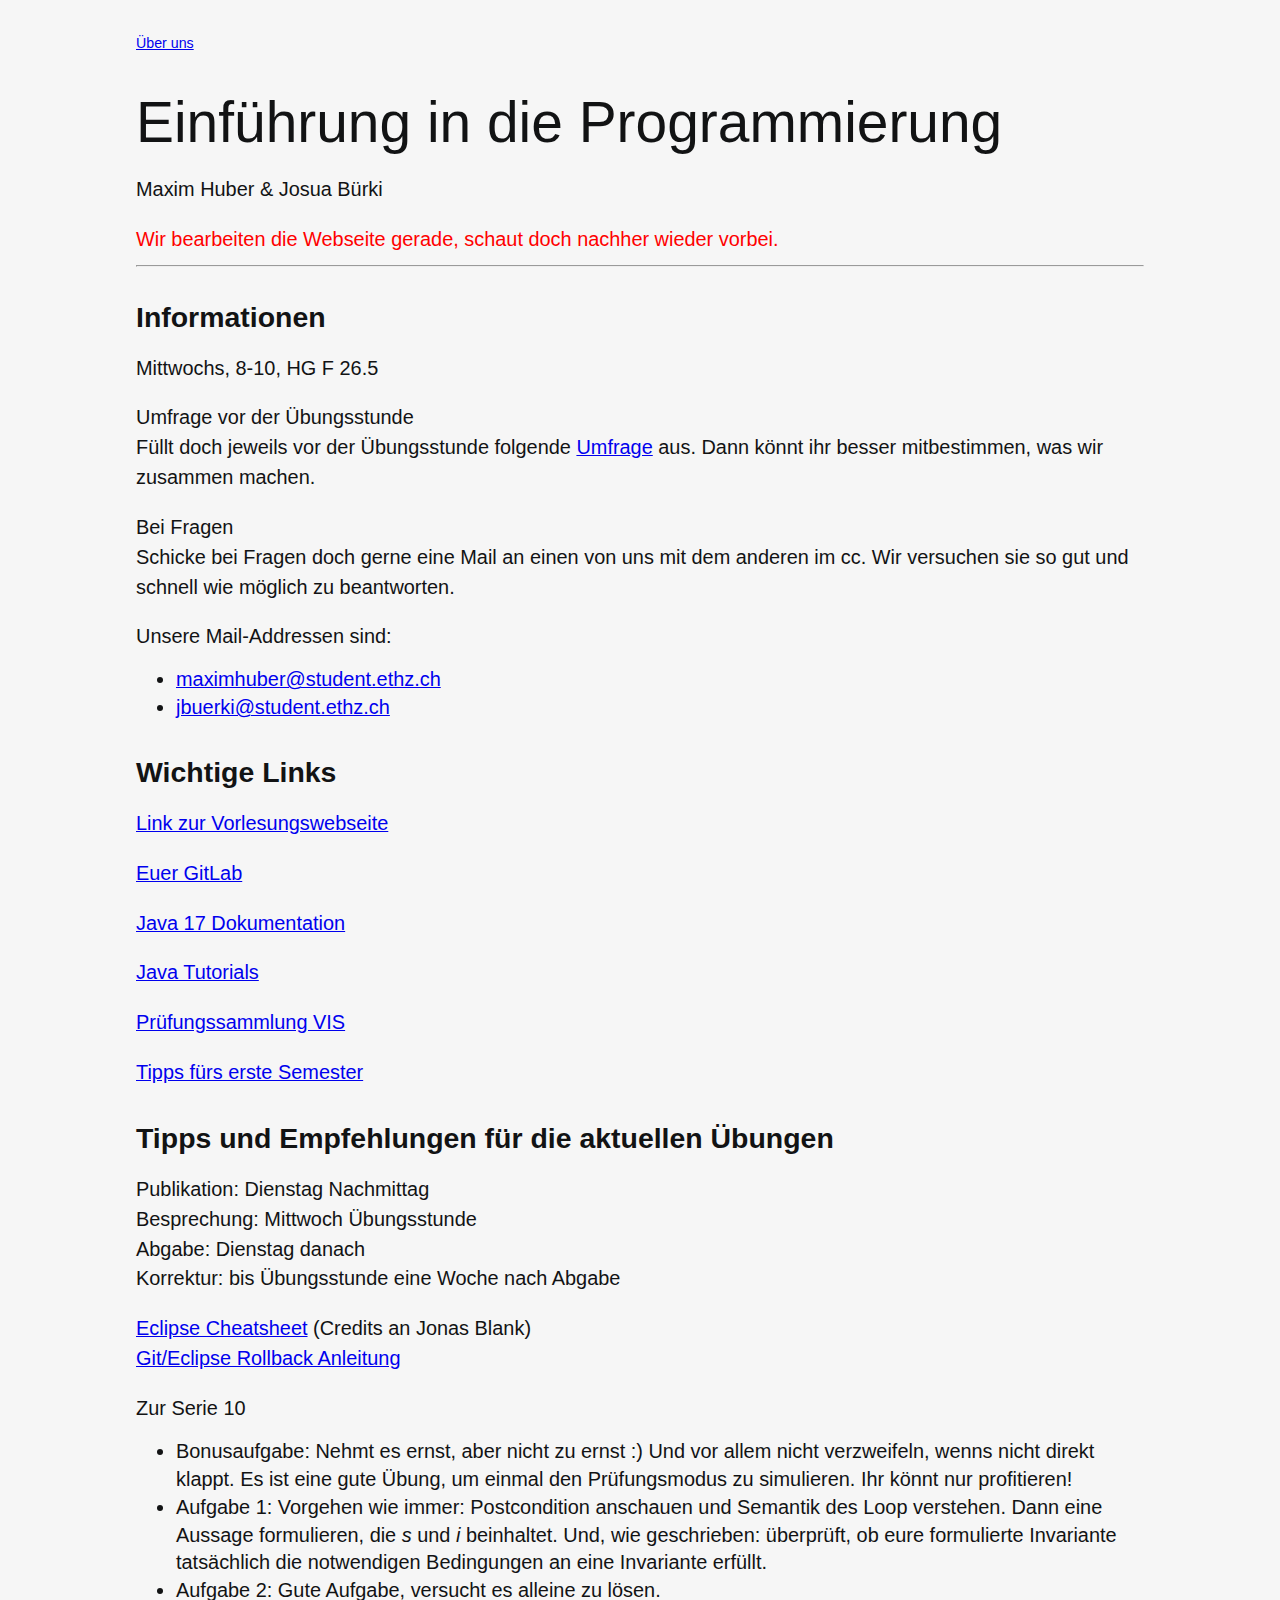
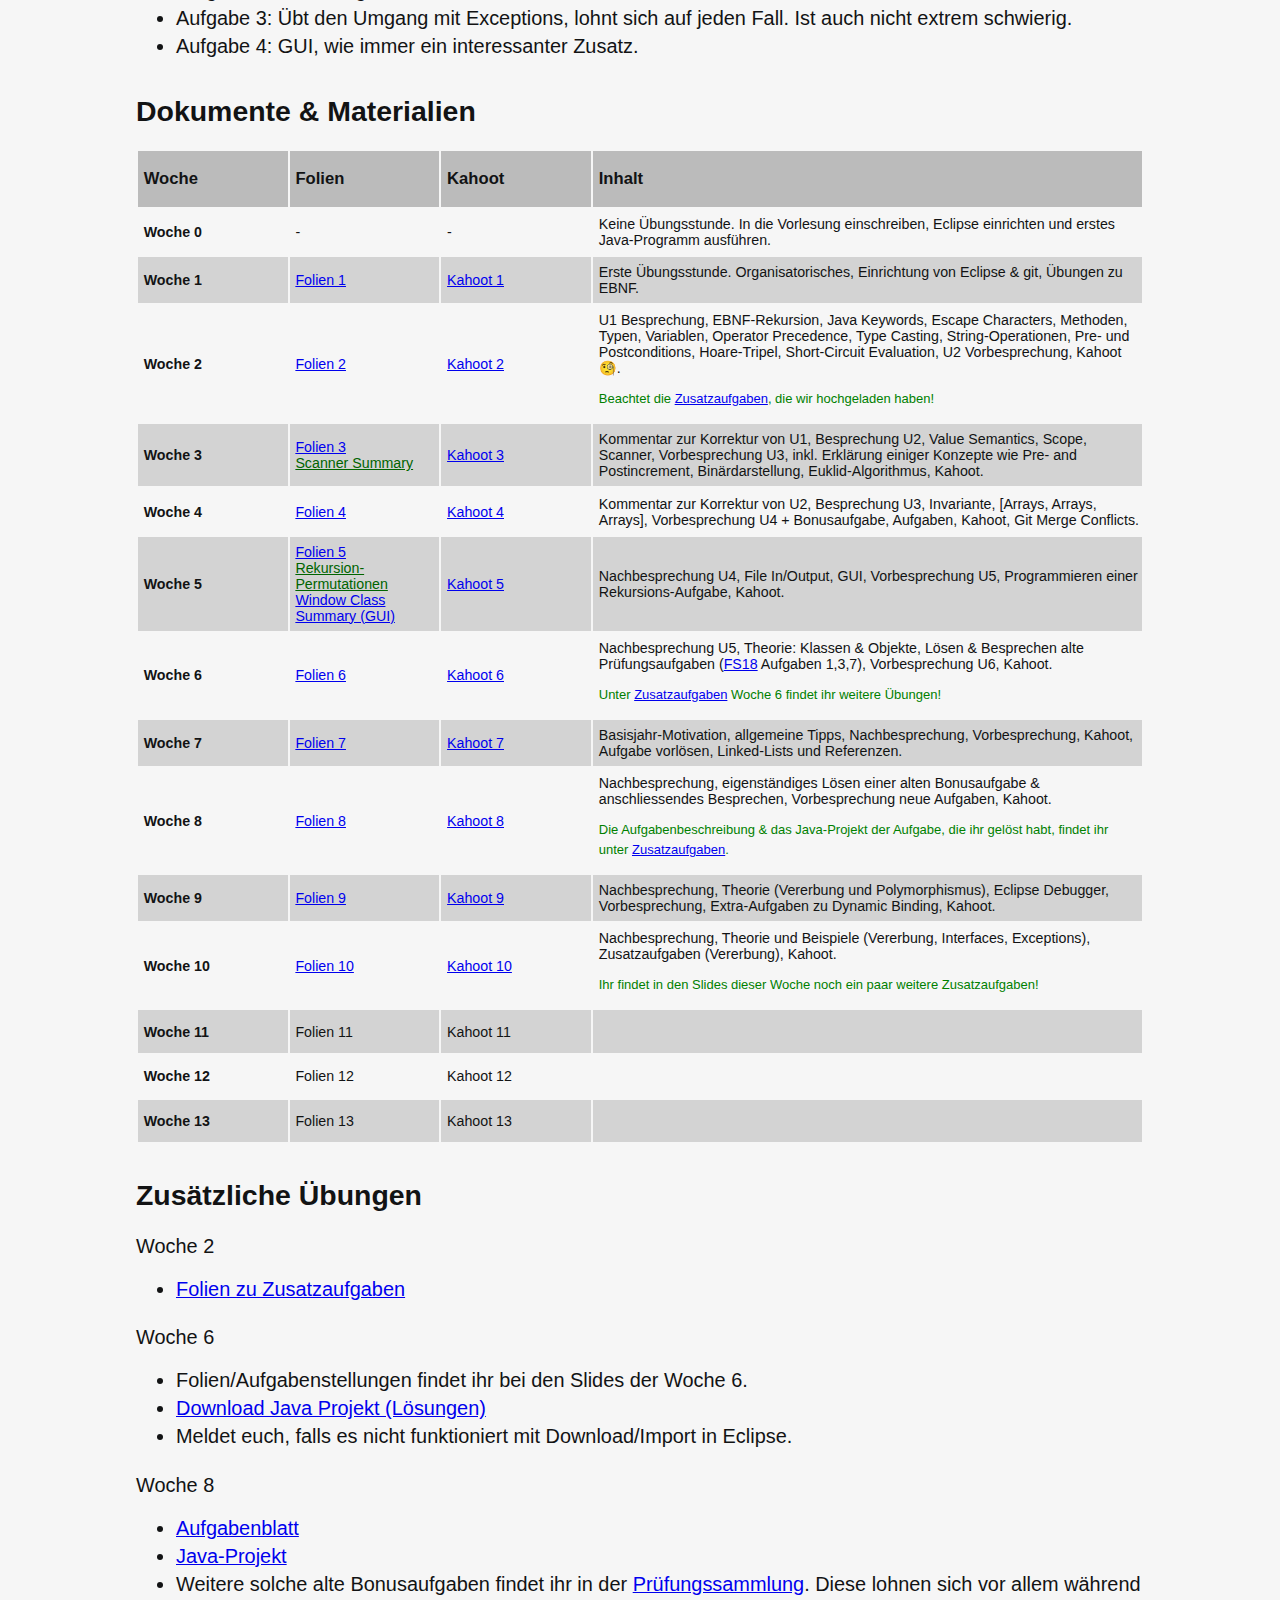
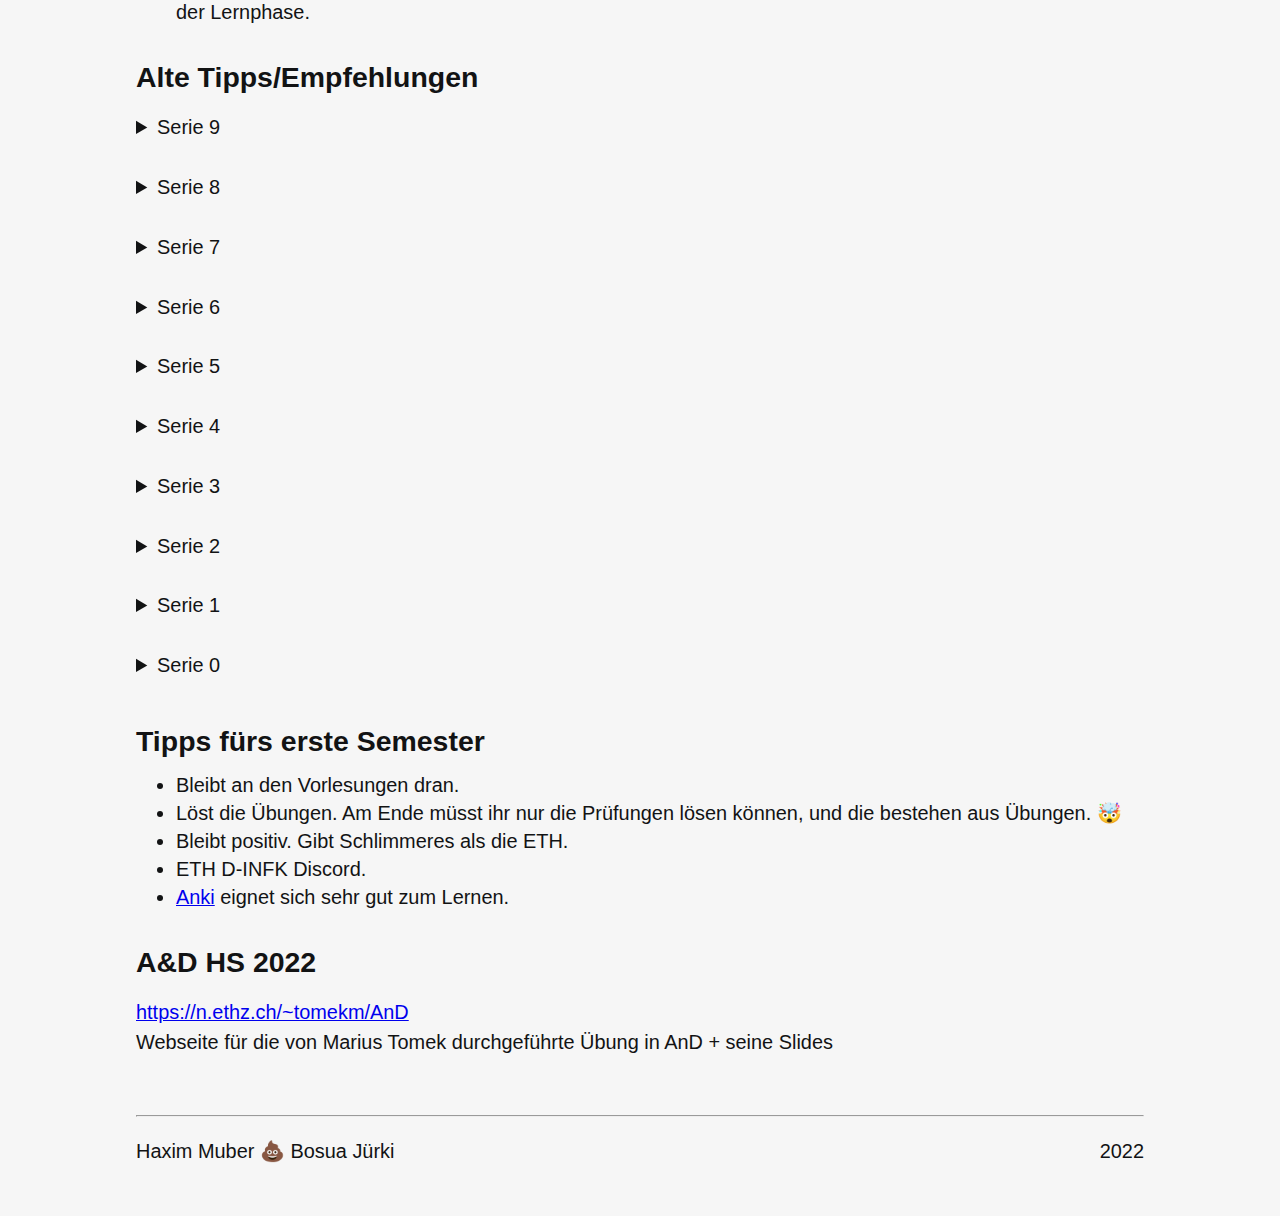
<file: index.html>
<!DOCTYPE html>

<meta http-equiv="content-type" content="text/html; charset=utf-8">
<link rel="stylesheet" href="drip.css">

<html>

<head>
    <title>Übungsstunde Maxim und Josua</title>
</head>

<body>

    <div class="content">

        <a href="about.html">Über uns</a>

        <h1>Einführung in die Programmierung</h1>
        <!--<p>ETH Zürich, HS22, VL ...</p>-->
        <p>Maxim Huber & Josua Bürki</p>
        
        
        <p style="color:red"> Wir bearbeiten die Webseite gerade, schaut doch nachher wieder vorbei.</p>
        
        
        <hr>

        <h2> Informationen </h2>
        <p> Mittwochs, 8-10, HG F 26.5</p>

        <p><b>Umfrage vor der Übungsstunde<br></b>
        Füllt doch jeweils vor der Übungsstunde folgende <a href="https://de.surveymonkey.com/r/G93P7CL">Umfrage</a> aus. Dann könnt ihr besser mitbestimmen, was wir zusammen machen.
        </p>

        <p><b>Bei Fragen<br></b>
            Schicke bei Fragen doch gerne eine Mail an einen von uns mit dem anderen im cc.
            Wir versuchen sie so gut und schnell wie möglich zu beantworten.
        </p>
        <p>Unsere Mail-Addressen sind:</p>
        <ul>
            <li><a href = "mailto:maximhuber@student.ethz.ch" id = "mailtext">maximhuber@student.ethz.ch</a></li>
            <li><a href = "mailto:jbuerki@student.ethz.ch" id = "mailtext">jbuerki@student.ethz.ch</a></li>
        </ul>

        <h2>Wichtige Links</h2>
        <!-- <p><a href="https://www.google.ch/" target="_blank">Google</a></p> -->
        <p><a href="https://www.lst.inf.ethz.ch/education/einfuehrung-in-die-programmierung-i--252-0027-1.html"
                target="_blank"> Link zur Vorlesungswebseite </a></p>
        <p><a href="https://gitlab.inf.ethz.ch" target="_blank">Euer GitLab</a></p>
        <p><a href="https://docs.oracle.com/en/java/javase/17/docs/api/index.html" target="_blank">Java 17
                Dokumentation</a></p>
        <p><a href="https://docs.oracle.com/javase/tutorial/">Java Tutorials</a></p>
        <p><a href="https://exams.vis.ethz.ch" target="_blank">Prüfungssammlung VIS</a></p>
        <p><a href="#Tipps">Tipps fürs erste Semester</a></p>


        <h2> Tipps und Empfehlungen für die aktuellen Übungen</h2>
        <p><b>Publikation:</b> Dienstag Nachmittag<br>
            <b>Besprechung:</b> Mittwoch Übungsstunde<br>
            <b>Abgabe:</b> Dienstag danach<br>
            <b>Korrektur:</b> bis Übungsstunde eine Woche nach Abgabe<br>
        </p>
        <!-- <p> <b>Priorität:</b> 4 > 1 > 3 > 2 </p> -->
        <p>
            <a href="files/eclipse_cheatsheet.pdf">Eclipse Cheatsheet</a> (Credits an Jonas Blank)
            <br>
            <a href="files/Eclipse_Rollback_Summary.pdf">Git/Eclipse Rollback Anleitung</a>
        </p>


        <p><b>Zur Serie 10</b><br>
            
        <ul>
            <li> Bonusaufgabe: Nehmt es ernst, aber nicht zu ernst :)
                Und vor allem nicht verzweifeln, wenns nicht direkt klappt. Es ist eine gute Übung, um einmal den Prüfungsmodus zu simulieren. Ihr könnt nur profitieren!</li>
            <li> Aufgabe 1: Vorgehen wie immer: Postcondition anschauen und Semantik des Loop verstehen. Dann eine Aussage formulieren, die <i>s</i> und <i>i</i> beinhaltet. Und, wie geschrieben: überprüft, ob eure formulierte Invariante tatsächlich die notwendigen Bedingungen an eine Invariante erfüllt.</li>
            <li> Aufgabe 2: Gute Aufgabe, versucht es alleine zu lösen.</li>
            <li> Aufgabe 3: Übt den Umgang mit Exceptions, lohnt sich auf jeden Fall. Ist auch nicht extrem schwierig.</li>
            <li> Aufgabe 4: GUI, wie immer ein interessanter Zusatz.</li>
        </ul>


        <h2>Dokumente & Materialien</h2>
        <div >
            <table class="docs" style="padding-top: 1em;">
                <colgroup>
                    <col style="width: 15%; text-align: left;">
                    <col style="width: 15%; text-align: left;">
                    <col style="width: 15%; text-align: left;">
                    <col style="width: 100%; text-align: left;">
                </colgroup>
                <thead>
                    <tr>
                        <th>
                            <h3>Woche</h3>
                        </th>
                        <th>
                            <h3>Folien</h3>
                        </th>
                        <th>
                            <h3>Kahoot</h3>
                        </th>
                        <th>
                            <h3>Inhalt</h3>
                        </th>
                    </tr>
                </thead>
                <tbody>
                    <tr>
                        <td><b>Woche 0</b></td>
                        <td>-</td>
                        <td>-</td>
                        <td>Keine Übungsstunde. In die Vorlesung einschreiben, Eclipse einrichten und erstes
                            Java-Programm ausführen.</td>
                    </tr>
                    <tr style="background-color: lightgray;">
                        <td><b>Woche 1</b></td>
                        <td><a href="files/Übungsstunde 1.pdf">Folien 1</a></td>
                        <td><a href="https://create.kahoot.it/share/u1-ebnf/7268b6e2-33a8-4e51-96f9-a79a60b8559f"
                                target="_blank">Kahoot 1</a></td>
                        <td>Erste Übungsstunde. Organisatorisches, Einrichtung von Eclipse & git, Übungen zu EBNF.</td>
                    </tr>
                    <tr>
                        <td><b>Woche 2</b></td>
                        <td><a href="files/Uebungsstunde 2_compressed.pdf">Folien 2</a></td>
                        <td><a href="https://create.kahoot.it/share/22-u2-eprog-mschoeb/bff0ad17-4cde-463b-93fc-69623d6647ff"
                                target="_blank">Kahoot 2</a></td>
                        <td>U1 Besprechung, EBNF-Rekursion, Java Keywords, Escape Characters, Methoden, Typen,
                            Variablen, Operator Precedence,
                            Type Casting, String-Operationen, Pre- und Postconditions, Hoare-Tripel, Short-Circuit
                            Evaluation, U2 Vorbesprechung, Kahoot🧐.
                            <p style="color:green; font-size: small;"> Beachtet die <a href="#Zusatz">Zusatzaufgaben</a>, die wir hochgeladen haben! </p>
                            <!--
                            <p style="color:green; font-size: small;">Wir mussten die Slides komprimieren, um sie hier
                                hochzuladen. Darum die etwas schwächere Bildqualität.</p>
                            -->
                        </td>
                    </tr>
                    <tr style="background-color: lightgray;">
                        <td><b>Woche 3</b></td>
                        <td><a href="files/Uebungsstunde 3_compressed.pdf">Folien 3<br></a>
                            <a style="color:darkgreen;" href="files/Scanner Summary.pdf">Scanner Summary</a>
                        </td>
                        <td><a href="https://create.kahoot.it/share/21-u3-eprog-mschoeb/c2a9bee7-0a06-4067-a876-e5ea30e4a30e"
                                target="_blank">Kahoot 3</a></td>
                        <td>Kommentar zur Korrektur von U1, Besprechung U2, Value Semantics, Scope, Scanner, Vorbesprechung U3, inkl. Erklärung einiger Konzepte
                            wie Pre- and Postincrement, Binärdarstellung, Euklid-Algorithmus, Kahoot.
                        </td>
                    </tr>
                    <tr>
                        <td><b>Woche 4</b></td>
                        <td><a href="files/Uebungsstunde 4.pdf">Folien 4</a></td>
                        <td><a href="https://create.kahoot.it/share/21-eprog-u4-mschoeb/575ec930-e264-46a6-8696-2ce6dc9b2cd4" target="_blank">Kahoot 4</a></td>
                        <td>Kommentar zur Korrektur von U2, Besprechung U3, Invariante, [Arrays, Arrays, Arrays], Vorbesprechung U4 + Bonusaufgabe,
                            Aufgaben, Kahoot, Git Merge Conflicts.
                        </td>
                    </tr>
                    <tr style="background-color: lightgray;">
                        <td><b>Woche 5</b></td>
                        <td>
                            <a></a>
                            <a href="files/Uebungsstunde 5.pdf">Folien 5</a>
                            <br>
                            <a style="color:darkgreen;" href="files/Rekursion.java" download="Rekursion.java">Rekursion-Permutationen</a>
                            <br>
                            <a href="files/window_class_summary.pdf">Window Class Summary (GUI)</a>
                        </td>
                        <td><a href="https://create.kahoot.it/share/21-u5-eprog-mschoeb/7b32ebf0-50c0-4424-960f-edafc0efd85f" target="_blank">Kahoot 5</a></td>
                        <td>Nachbesprechung U4, File In/Output, GUI, Vorbesprechung U5, Programmieren einer Rekursions-Aufgabe, Kahoot.</td>
                    </tr>
                    <tr>
                        <td><b>Woche 6</b></td>
                        <td><a href="files/Uebungsstunde 6.pdf">Folien 6</a></td>
                        <td><a href="https://create.kahoot.it/details/3612dc0f-e690-4f15-a9e1-f4850e6b0da8" target="_blank">Kahoot 6</a></td>
                        <td>Nachbesprechung U5, Theorie: Klassen & Objekte, Lösen & Besprechen alte Prüfungsaufgaben (<a href="https://exams.vis.ethz.ch/exams/k2aa884b.pdf">FS18</a> Aufgaben 1,3,7), Vorbesprechung U6, Kahoot.
                            <p style="color:green; font-size: small;"> Unter <a href="#Zusatz">Zusatzaufgaben</a> Woche 6 findet ihr weitere Übungen! </p></td>
                    </tr>
                    <tr style="background-color: lightgray;">
                        <td><b>Woche 7</b></td>
                        <td><a href="files/Uebungsstunde 7.pdf">Folien 7</a></td>
                        <td><a href="https://create.kahoot.it/share/21-u07-eprog-mschoeb/19bdfeae-3305-4cb8-8af0-2fc07ae3e127" target="_blank">Kahoot 7</a></td>
                        <td>Basisjahr-Motivation, allgemeine Tipps, Nachbesprechung, Vorbesprechung, Kahoot, Aufgabe vorlösen, Linked-Lists und Referenzen.</td>
                    </tr>
                    <tr>
                        <td><b>Woche 8</b></td>
                        <td><a href="files/Uebungsstunde 8.pdf">Folien 8</a></td>
                        <td><a href="https://create.kahoot.it/share/21-u8-eprog-mschoeb/8936e892-2f21-46c4-8ad8-327f47629055" target="_blank">Kahoot 8</a></td>
                        <td>Nachbesprechung, eigenständiges Lösen einer alten Bonusaufgabe & anschliessendes Besprechen, Vorbesprechung neue Aufgaben, Kahoot.
                            <p style="color:green; font-size: small;"> Die Aufgabenbeschreibung & das Java-Projekt der Aufgabe, die ihr gelöst habt, findet ihr unter <a href="#Zusatz">Zusatzaufgaben</a>.</p>
                        </td>
                    </tr>
                    <tr style="background-color: lightgray;">
                        <td><b>Woche 9</b></td>
                        <td><a href="files/Uebungsstunde 9.pdf">Folien 9</a></td>
                        <td><a href="https://create.kahoot.it/share/21-u9-eprog-mschoeb/46d2df0a-83de-4a10-a5b0-43c58fd202c9" target="_blank">Kahoot 9</a></td>
                        <td>Nachbesprechung, Theorie (Vererbung und Polymorphismus), Eclipse Debugger, Vorbesprechung, Extra-Aufgaben zu Dynamic Binding, Kahoot.</td>
                    </tr>
                    <tr>
                        <td><b>Woche 10</b></td>
                        <td><a href="files/Uebungsstunde 10.pdf">Folien 10</a></td>
                        <td><a href="https://create.kahoot.it/share/21-u10-eprog-mschoeb/28611d71-accc-441a-8515-d4f8fe72db85" target="_blank">Kahoot 10</a></td>
                        <td>Nachbesprechung, Theorie und Beispiele (Vererbung, Interfaces, Exceptions), Zusatzaufgaben (Vererbung), Kahoot.
                            <p style="color:green; font-size: small;"> Ihr findet in den Slides dieser Woche noch ein paar weitere Zusatzaufgaben! </p></td>
                        </td>
                    </tr>
                    <tr style="background-color: lightgray;">
                        <td><b>Woche 11</b></td>
                        <td><a role="link">Folien 11</a></td>
                        <td><a role="link" target="_blank">Kahoot 11</a></td>
                        <td></td>
                    </tr>
                    <tr>
                        <td><b>Woche 12</b></td>
                        <td><a role="link">Folien 12</a></td>
                        <td><a role="link" target="_blank">Kahoot 12</a></td>
                        <td></td>
                    </tr>
                    <tr style="background-color: lightgray;">
                        <td><b>Woche 13</b></td>
                        <td><a role="link">Folien 13</a></td>
                        <td><a role="link" target="_blank">Kahoot 13</a></td>
                        <td></td>
                    </tr>
                </tbody>
            </table>
        </div>
        <h2 id="Zusatz"><a></a> Zusätzliche Übungen</h2>
        
        <p><b>Woche 2</b></p>
        <ul>
            <li>
                <a href="files/Zusatzaufgaben Lektion 2.pdf"> Folien zu Zusatzaufgaben</a>
            </li>
        </ul>

        <p><b>Woche 6</b></p>
        <ul>
            <li> Folien/Aufgabenstellungen findet ihr bei den Slides der Woche 6. </li>
            <li> <a href="files/E6.zip" download="E6.zip">Download Java Projekt (Lösungen)</a> </li>
            <li> Meldet euch, falls es nicht funktioniert mit Download/Import in Eclipse. </li>
        </ul>

        <p><b>Woche 8</b></p>
        <ul>
            <li> <a href="files/TaskDescription.pdf"> Aufgabenblatt</a> </li>
            <li> <a href="files/bonus-task-archive-main-projects-W7Y20.zip" download="bonus-task-archive-main-projects-W7Y20.zip">Java-Projekt</a> </li>
            <li> Weitere solche alte Bonusaufgaben findet ihr in der <a href="https://exams.vis.ethz.ch/exams/xwpaplmk.pdf"> Prüfungssammlung</a>.
                Diese lohnen sich vor allem während der Lernphase.</li>
        </ul>

        <h2> Alte Tipps/Empfehlungen</h2>

        <details>
            <summary><b>Serie 9</b></summary>
            <ul>
                <li> Aufgabe 1: Probiert die Aufgabe alleine und auf Papier zu lösen. Aber schwierig ist sie nicht wirklich - Eclipse hilft ja auch mit Fehlermeldungen.</li>
                <li> Aufgabe 2: Gute Aufgabe, unbedingt lösen. Somit übt ihr nochmals den Umgang mit LinkedLists :) Und denkt daran: bei LinkedList-Aufgaben zuerst überlegen, bevor ihr etwas macht.</li>
                <li> Aufgabe 3: Nicht die schwierigste Aufgabe, aber übt trotzdem den Umgang mit Scanner und vielen anderen grundlegenden Konzepten, die ihr in den ersten Wochen kennengelernt habt. Empfehle ich auch zu lösen.</li>
                <li> Aufgabe 4: Tobt euch aus, wir freuen uns auf kreative Abgaben.</li>
                <li> Aufgabe 5: Falls ihr Zeit und Lust habt, dann nur zu :) Ist auch eine coole Aufgabe! </li>
            </ul>
        </details>

        <details>
            <summary><b>Serie 8</b></summary>
            <ul>
                <li> Aufgabe 1: Wie schon oft besprochen. Versteht, was der Loop macht.
                    Schaut die Postcondition an und probiert daraus schon eine mögliche Invariante zu bauen.
                    Vergesst nicht die Loop-Variable in der Invariante einzubeziehen.
                    Wenn steht, dass ihr die substring Methode benutzen sollt, tut das auch.</li>
                <li> Aufgabe 2: Macht es am besten rekursiv. Arbeitet euch durch die Äste des Baums durch,
                    bis ihr Blätter erreicht (von dort aus kommt ihr nur noch zurück, also Base Case).</li>
                <li> Aufgabe 3: Versucht einfach, nicht die Übersicht zu verlieren. Überlegt (und notiert) euch, 
                    was genau in jedem Zeitschritt passieren soll. Die eigentlichen Methoden zu implementieren ist nicht sehr schwierig.</li>
                <li> Aufgabe 4: Wahrscheinlich nicht die relevanteste Aufgabe, aber cool zu lösen.</li>
                <li> Aufgabe 5: (a) ist eigentlich selbsterklärend. Sie geben euch recht viel Freiheit, wie ihrs genau lösen wollt. Tobt euch aus!
                    (b) ist auch eine tolle Aufgabe, aber praktisch nur noch Visualisierung. </li>
            </ul>
        </details>

        <details>
            <summary><b>Serie 7</b></summary>
            <ul>
                <li> Aufgabe 1: Klassisch EBNF. Invesiert die Zeit und löst die Aufgaben.</li>
                <li> Aufgabe 2: Haben wir in der Übungsstunde angefangen. Die ganze Magie hinter 
                    diesen Linked-List Aufgaben ist eigentlich nur, die Referenzen in der richtigen 
                    Reihenfolge an die richtigen Orte zu setzen. Überlegt euch unbedingt im Voraus, 
                    was eure Methode tun soll - ansonsten braucht ihr ewig.
                </li>
                <li> Aufgabe 3: Dasselbe Prinzip, nur bisschen schwieriger.</li>
                <li> Aufgabe 4: Nicht den Überblick verlieren und die Aufgabenstellung gut lesen.
                    Ist in unseren Augen eine gut machbare Aufgabe, wenn man die Zeit investiert.</li>
                <li> Aufgabe 5: Rekursion x GUI. Interessant, aber nicht prüfungsrelevant.</li>
            </ul>
        </details>

        <details>
            <summary><b>Serie 6</b></summary>
            <ul>
                <li> Aufgabe 1 (Bonus): Rekursion und/oder DP. Überlegt euch den Rekursionsbaum, Basecase etc. Wir würden es mit ganz normaler Rekursion lösen.</li>
                <li> Aufgabe 2: In-/Output Slides anschauen, sonst ist alles gut beschrieben. Gute Aufgabe, um mit Objekten zu üben.</li>
                <li> Aufgabe 3: - </li>
                <li> Aufgabe 4: Probiert zu verstehen, was der Loop macht. Anhand von dem dann die Invariante konstruieren, wie wirs in der Übungsstunde noch einmal vorgemacht haben.</li>
                <li> Aufgabe 5: Benutzt die <a href="https://docs.oracle.com/en/java/javase/17/docs/api/java.base/java/lang/Math.html">Math-Klasse</a>. Ihr seht dann selbst, ob eure Uhr korrekt/schön ist.</li>
            </ul>
        </details>

        <details>
            <summary><b>Serie 5</b></summary>
            <ul>
                <li> Aufgabe 1: Mit einer Schleife, die solange läuft, bis das Programm fertig sein sollte. Dann in jeder Iteration Input lesen.</li>
                <li> Aufgabe 2: Aufgabe genügend gut lesen.</li>
                <li> Aufgabe 3 (Bonus): Stellt sicher, dass ihr versteht, was eine Welle ist. Darauf ein Lösungsvorschlag ausarbeiten. Mehr dürfen wir euch nicht helfen.</li>
                <li> Aufgabe 4: Für Spassvögel.</li>
                <li> Aufgabe 5: Siehe Aufgabe 4.</li>
                <li> Aufgabe 6: Klassische EBNF-Aufgaben. Denkt dran: wenn ihr während dem Semester solche Aufgaben löst, könnt ihr sie bis hin zur Prüfung gut.</li>
                <li> Aufgabe 7: Ähnlich wie die Rekursionsaufgabe, die wir besprochen & hochgeladen haben.</li>
            </ul>
        </details>

        <details>
            <summary><b>Serie 4</b></summary>
            <ul>
                <li> Aufgabe 1: Wie auf den Slides.</li>
                <li> Aufgabe 2: Wie besprochen, sieht vlt. auch auf Wikipedia vorbei.</li>
                <li> Aufgabe 3: Unbedingt versuchen, aus Fehlern kann man nur lernen.</li>
                <li> Aufgabe 4: Wie gezeigt.</li>
                <li> Aufgabe 5.1: Das ist eine gute Übung. Wir wollen, dass ihr die rekursive Idee selbst findet. Wichtig, dass ihr da Zeit und Gedanken investiert.</li>
                <li> Aufgabe 5.2: Iterativ.</li>
                <li> Aufgabe 6 (Bonus): müsst ihr selbst schauen :)</li>
            </ul>
        </details>

        <details>
            <summary><b>Serie 3</b></summary>
            <ul>
                <li> Aufgabe 1: Benutzt eine Schleife & überlegt euch, welcher Basistyp das Resultat speichern sollte.</li>
                <li> Aufgabe 2: Versucht einen Algorithmus zu finden, der die Binärdarstellung generiert. </li>
                <li> Aufgabe 3: siehe Slides zu Euklid-Algorithmus. Ihr könnt es auch rekursiv versuchen (macht es aber auch iterativ!)</li>
                <li> Aufgabe 4: Versucht, die if-else Statements geschickt zu ordnen, um die Anzahl zu minimieren.</li>
                <li> Aufgabe 5: - </li>
                <li> Aufgabe 6: Probiert es unbedingt, wir korrigieren die Aufgaben und geben Feedback. </li>
                <li> Aufgabe 7: Wie erwähnt, versucht 7.1 rekursiv zu lösen. Nicht so schlimm, wenn es noch nicht klappt :)</li>
            </ul>
        </details>

        <details>
            <summary><b>Serie 2</b></summary>
            <ul>
                <li> Aufgabe 1: Arbeitet mit den Fehlermeldungen.</li>
                <li> Aufgabe 2: Siehe Sonderzeichen-Tabelle auf den Slides. </li>
                <li> Aufgabe 3: - </li>
                <li> Aufgabe 4: Modulo-Operator sowie if-else könnten nützlich sein. Löst diese Aufgabe unbedingt. </li>
                <li> Aufgabe 5: Für Precondition eine passende Postcondition finden. Wie besprochen. </li>
                <li> Aufgabe 6: Repetition, sollte funktionieren. </li>
            </ul>
        </details>

        <details>
            <summary><b>Serie 1</b></summary>
            <ul>
                <li> Aufgabe 1: Wichtig, dass alle git einrichten können. Kommt bei Fragen unbedingt auf uns zu. </li>
                <li> Aufgabe 2: - </li>
                <li> Aufgabe 3: - </li>
                <li> Aufgabe 4: Normale EBNF-Aufgaben. Wir lösen Beispiele in der Übungsstunde. </li>
            </ul>
        </details>

        <details>
            <summary><b>Serie 0</b></summary>
            <ul>
                <li> Aufgabe 1: Yep. </li>
                <li> Aufgabe 2: Kommt bei Problemen auf uns zu. </li>
                <li> Aufgabe 3: Vorführung im Unterricht. </li>
            </ul>
        </details>



        <h2 id="Tipps">Tipps fürs erste Semester</h2>
        <ul>
            <li> Bleibt an den Vorlesungen dran. </li>
            <li> Löst die Übungen. Am Ende müsst ihr nur die Prüfungen lösen können, und die bestehen aus Übungen. 🤯
            </li>
            <li> Bleibt positiv. Gibt Schlimmeres als die ETH. </li>
            <li> ETH D-INFK Discord. </li>
            <li> <a href="https://apps.ankiweb.net" target="_blank">Anki</a> eignet sich sehr gut zum Lernen. </li>
        </ul>

        <h2>A&D HS 2022</h2>
        <p> <a href="https://n.ethz.ch/~tomekm/AnD" target="_blank">https://n.ethz.ch/~tomekm/AnD</a><br>
            Webseite für die von Marius Tomek durchgeführte Übung in AnD + seine Slides
        </p>

        <footer>
            <hr>
            <p style="text-align:left; margin-top: 1em; margin-bottom: 0;">
                Haxim Muber 💩 Bosua Jürki
                <span style="float:right;">
                    2022
                </span>

            </p>
            <!--
            <p style="text-align:left; margin: auto;">
                <a href="mailto:maximhuber@student.ethz.ch" id="mail"> maximhuber@student.ethz.ch</a>>
                <span style="float:right;">
                    2022
                </span>
            </p>
            -->
        </footer>
    </div>
</body>

</html>
</file>
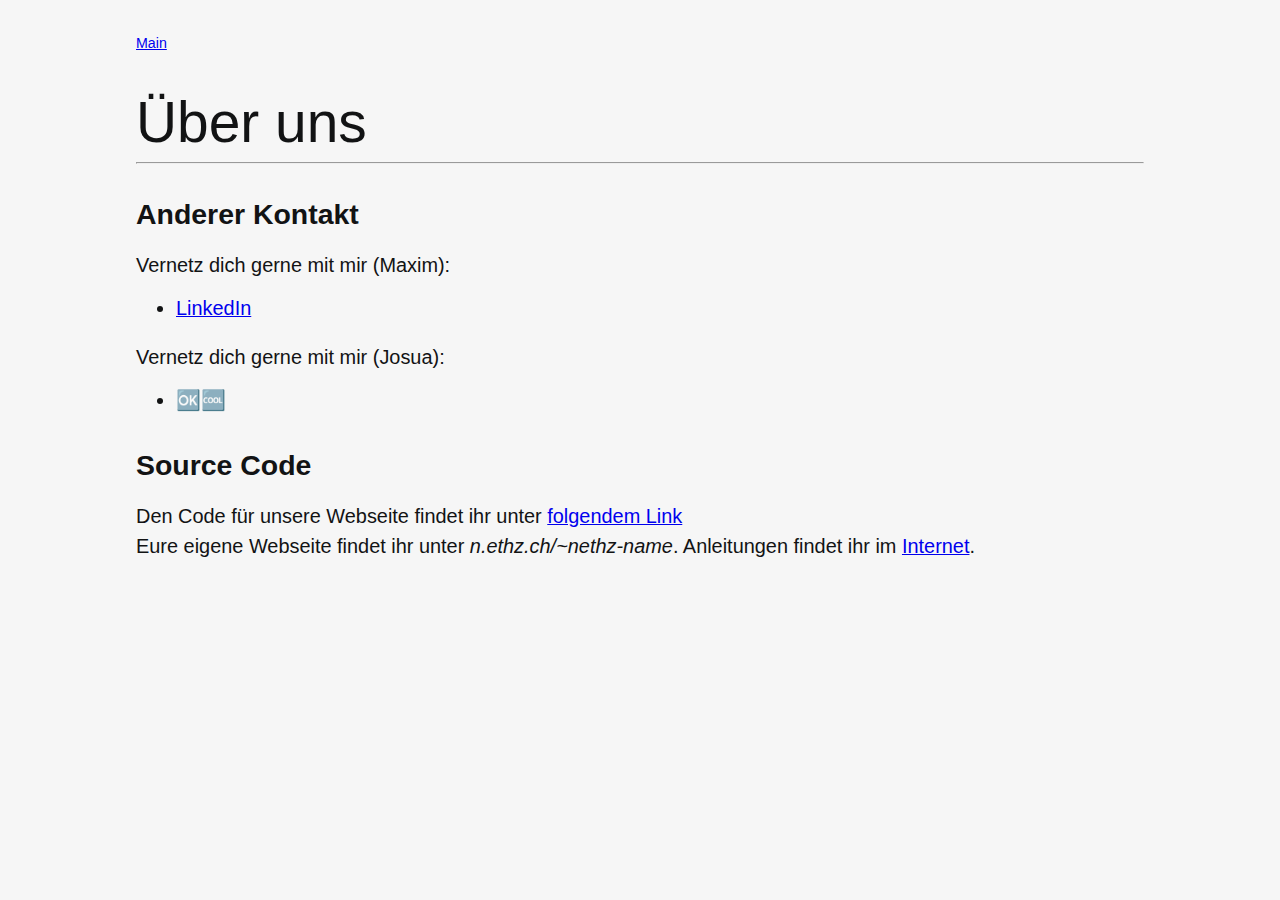
<file: about.html>
<!DOCTYPE html>

<meta http-equiv="content-type" content="text/html; charset=utf-8">
<link rel="stylesheet" href="drip.css">

<a href="javascript:history.back()">Main</a>

<h1>Über uns</h1>
<hr>

<h2>Anderer Kontakt</h2>
    <p> Vernetz dich gerne mit mir (Maxim):</p>
        <ul>
            <li><a href="https://linkedin.com/in/maximhuber" target="_blank">LinkedIn</a></li>
        </ul>
    <p> Vernetz dich gerne mit mir (Josua):</p>
        <ul>
            <li><a href="https://www.youtube.com/watch?v=t5yP-wywGnQ" target="_blank" style="text-decoration:none" >🆗🆒</a></li>
        </ul>

<!--
<h2>Feedback</h2>
    <p>Wir wären sehr froh um euer ehrliches & konstruktives Feedback, um die Lektionen besser gestalten zu können.
        Ihr könnt unter folgenden <a href="#"><b>Link</b></a> eine kurzes Feedback abgeben.</p>
-->

<h2>Source Code</h2>
    <p>Den Code für unsere Webseite findet ihr unter <a href="https://github.com/maximhuber04/eth-personal-homepage">folgendem Link</a><br>
    Eure eigene Webseite findet ihr unter <i>n.ethz.ch/~nethz-name</i>. Anleitungen findet ihr im <a href="https://ethz.ch/staffnet/de/it-services/katalog/web-applikationen-hosting/personal-website.html">Internet</a>.</p>
</file>
<file: drip.css>
/* At the top level of your code */
@media screen and (min-width: 0px) {
    body {
        padding: 1vh 5vw;
    }
}

@media screen and (min-width: 992px) { /*992px*/
    body {
        padding: 3vh 10vw;
    }
}

body {
    font-family: 'Inter', -apple-system, BlinkMacSystemFont, 'Segoe UI', Roboto, Oxygen, Ubuntu, Cantarell, 'Open Sans', 'Helvetica Neue', sans-serif;
    font-size: calc(10px + 0.33vw);
    -webkit-font-smoothing: antialiased;
    color: #121314;
    background-color: rgb(246, 246, 246);
}


h1 {
    font-size: 4em;
    font-weight: 500;
    margin-bottom: 0;
}

h2 {
    font-size: 2em;
    margin-top: 1.2em;
    margin-bottom: auto;
}

p {
    font-size: 1.4em;
    font-weight: 300;
    line-height: 1.5;
    margin-top: 1em;
    margin-bottom: 0.5em;
}

li {
    font-size: 1.4em; /*the same as p*/
    font-weight: 300;
    line-height: 1.4;
}

footer {
    margin-top: 4em;
    margin-bottom: 1em;
}

table {
    width: 100%;
    margin-top: 0.5em;
}

th {
    padding-left: 0.4em;
    text-align:left;
    background-color: rgb(187, 187, 187);
}

tr {
    height: 3em;
}

td {
    padding-left: 0.4em;
    padding-top: 0.5em;
    padding-bottom: 0.5em;
    text-align: left;
}

details > summary {
    font-size: 1.4em;
    font-weight: 300;
    line-height: 1.5;
    margin-top: 1em;
    margin-bottom: 0.5em;
}
</file>
